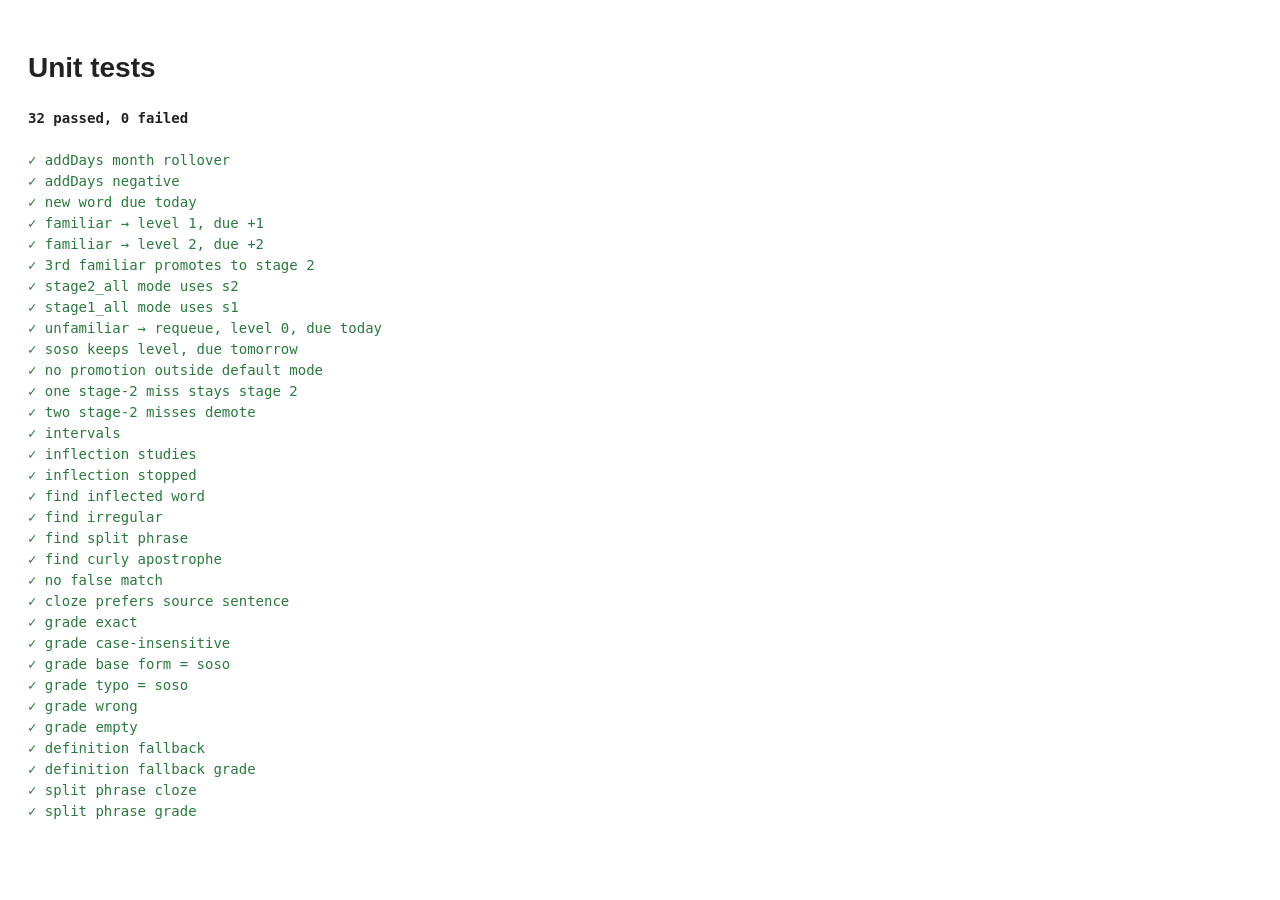
<file: tests.html>
<!doctype html>
<html lang="en"><head><meta charset="utf-8"><title>Novel Words tests</title>
<style>body{font:14px/1.5 -apple-system,sans-serif;padding:20px;background:#fff;color:#222}.ok{color:#2a7a3f}.bad{color:#b02a1a;font-weight:600}</style></head>
<body><h1>Unit tests</h1><pre id="out"></pre>
<script type="module">
import { rate, newProgress, isDue, stageFor, addDays, INTERVALS } from './js/srs.js';
import { findTarget, makeCloze, grade, inflections } from './js/cloze.js';
const out = document.getElementById('out');
let pass = 0, fail = 0;
function eq(name, got, want) {
  const ok = JSON.stringify(got) === JSON.stringify(want);
  ok ? pass++ : fail++;
  out.innerHTML += `<span class="${ok ? 'ok' : 'bad'}">${ok ? '✓' : '✗'} ${name}${ok ? '' : ` — got ${JSON.stringify(got)}, want ${JSON.stringify(want)}`}</span>\n`;
}
const T = '2026-11-23';
// ---- dates
eq('addDays month rollover', addDays('2026-11-30', 1), '2026-12-01');
eq('addDays negative', addDays('2026-01-01', -1), '2025-12-31');
// ---- srs stage 1
let w = { ...newProgress(T) };
eq('new word due today', isDue(w, 'default', T), true);
let r = rate(w, 1, 'familiar', 'default', T); w = { ...w, ...r };
eq('familiar → level 1, due +1', [w.s1.level, w.s1.due], [1, '2026-11-24']);
r = rate(w, 1, 'familiar', 'default', '2026-11-24'); w = { ...w, ...r };
eq('familiar → level 2, due +2', [w.s1.level, w.s1.due, w.stage], [2, '2026-11-26', 1]);
r = rate(w, 1, 'familiar', 'default', '2026-11-26'); w = { ...w, ...r };
eq('3rd familiar promotes to stage 2', [w.stage, r.promoted, w.s2.due], [2, true, '2026-11-27']);
eq('stage2_all mode uses s2', stageFor({ stage: 1 }, 'stage2_all'), 2);
eq('stage1_all mode uses s1', stageFor({ stage: 2 }, 'stage1_all'), 1);
let u = { ...newProgress(T) };
r = rate(u, 1, 'unfamiliar', 'default', T);
eq('unfamiliar → requeue, level 0, due today', [r.requeue, r.s1.level, r.s1.due], [true, 0, T]);
r = rate({ ...u, s1: { ...u.s1, level: 4 } }, 1, 'soso', 'default', T);
eq('soso keeps level, due tomorrow', [r.s1.level, r.s1.due], [4, '2026-11-24']);
r = rate({ ...u, stage: 1 }, 1, 'familiar', 'stage1_all', T);
eq('no promotion outside default mode', r.promoted, false);
// stage 2 demotion
let s2w = { ...newProgress(T), stage: 2 };
r = rate(s2w, 2, 'unfamiliar', 'default', T); s2w = { ...s2w, ...r };
eq('one stage-2 miss stays stage 2', s2w.stage, 2);
r = rate(s2w, 2, 'unfamiliar', 'default', T); s2w = { ...s2w, ...r };
eq('two stage-2 misses demote', [s2w.stage, r.demoted, r.requeue], [1, true, false]);
eq('intervals', INTERVALS, [0, 1, 2, 4, 7, 15, 30, 60]);
// ---- cloze
eq('inflection studies', inflections('study').has('studies'), true);
eq('inflection stopped', inflections('stop').has('stopped'), true);
eq('find inflected word', findTarget('She was prejudiced against him.', 'prejudice')?.[0].text, 'prejudiced');
eq('find irregular', findTarget('He took after his father.', 'take after')?.map(s => s.text), ['took after']);
eq('find split phrase', findTarget('Do not put it off any longer.', 'put off')?.map(s => s.text), ['put', 'off']);
eq('find curly apostrophe', findTarget('It is a truth universally acknowledged.', 'acknowledge')?.[0].text, 'acknowledged');
eq('no false match', findTarget('The cat sat.', 'dog'), null);
const word = { text: 'acquiesce', source_sentence: 'Elizabeth acquiesced in silence.', senses: [{ def_en: 'accept reluctantly', example_en: 'He will acquiesce.' }] };
const c = makeCloze(word);
eq('cloze prefers source sentence', [c.kind, c.blanked, c.answer], ['sentence', 'Elizabeth _____ in silence.', 'acquiesced']);
eq('grade exact', grade('acquiesced', c, 'acquiesce'), 'familiar');
eq('grade case-insensitive', grade(' Acquiesced ', c, 'acquiesce'), 'familiar');
eq('grade base form = soso', grade('acquiesce', c, 'acquiesce'), 'soso');
eq('grade typo = soso', grade('acquiesed', c, 'acquiesce'), 'soso');
eq('grade wrong', grade('agreed', c, 'acquiesce'), 'unfamiliar');
eq('grade empty', grade('', c, 'acquiesce'), 'unfamiliar');
const c2 = makeCloze({ text: 'zephyr', senses: [{ def_en: 'a gentle breeze', def_zh: '微风', example_en: '' }] });
eq('definition fallback', [c2.kind, c2.answer], ['definition', 'zephyr']);
eq('definition fallback grade', grade('zephyr', c2, 'zephyr'), 'familiar');
const c3 = makeCloze({ text: 'put off', senses: [{ example_en: 'Never put it off till tomorrow.' }] });
eq('split phrase cloze', [c3.blanked, c3.answer], ['Never _____ it _____ till tomorrow.', 'put off']);
eq('split phrase grade', grade('put off', c3, 'put off'), 'familiar');
out.innerHTML = `<b>${pass} passed, ${fail} failed</b>\n\n` + out.innerHTML;
document.title = `${pass} passed, ${fail} failed`;
</script></body></html>
</file>
